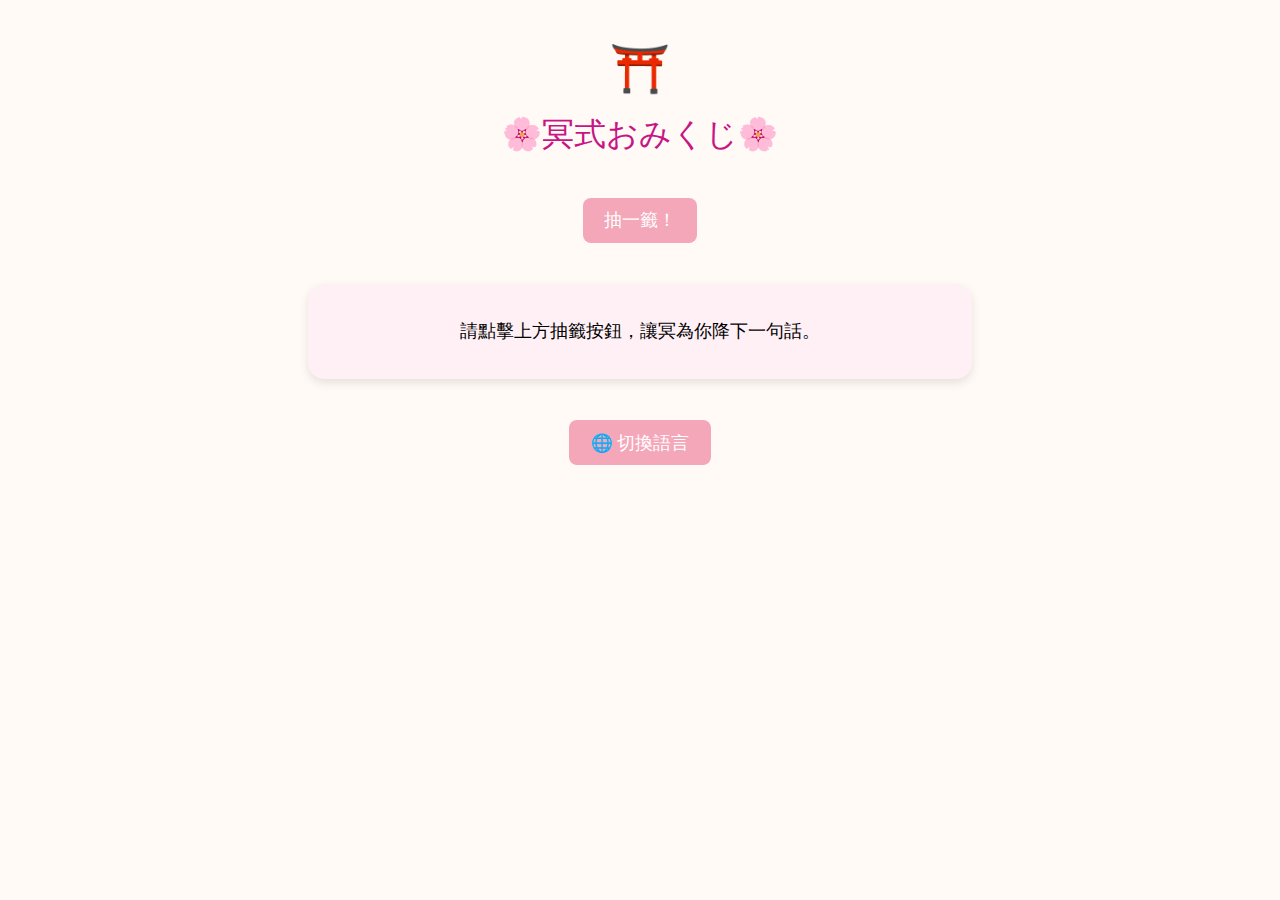
<file: index.html>
<!DOCTYPE html>
<html lang="zh-Hant">
<head>
  <meta charset="UTF-8">
  <title>冥式おみくじ</title>
  <style>
    body {
      font-family: 'Noto Serif TC', serif;
      background: #fffaf5;
      text-align: center;
      padding: 2em;
    }
    .shrine {
      font-size: 3em;
    }
    .title {
      font-size: 2em;
      margin: 0.5em 0 1em;
      color: #c71585;
    }
    .omikuji-box {
      background: #fff0f5;
      border-radius: 1em;
      box-shadow: 0 4px 10px rgba(0,0,0,0.1);
      max-width: 600px;
      margin: 2em auto;
      padding: 2em;
    }
    button {
      font-size: 1.1em;
      padding: 0.6em 1.2em;
      margin: 0.5em;
      border: none;
      background-color: #f4a7b9;
      color: white;
      border-radius: 8px;
      cursor: pointer;
    }
    button:hover {
      background-color: #e68a9e;
    }
    .result {
      white-space: pre-wrap;
      font-size: 1.1em;
      line-height: 1.8em;
      text-align: center;
    }
  </style>
</head>
<body>
  <div class="shrine">⛩️</div>
  <div class="title">🌸冥式おみくじ🌸</div>
  <button onclick="drawFortune()">抽一籤！</button>
  <div class="omikuji-box">
    <div id="result" class="result">請點擊上方抽籤按鈕，讓冥為你降下一句話。</div>
  </div>
  <button onclick="switchLang()">🌐 切換語言</button>

  <script src="omikuji.js"></script>
</body>
</html>
</file>
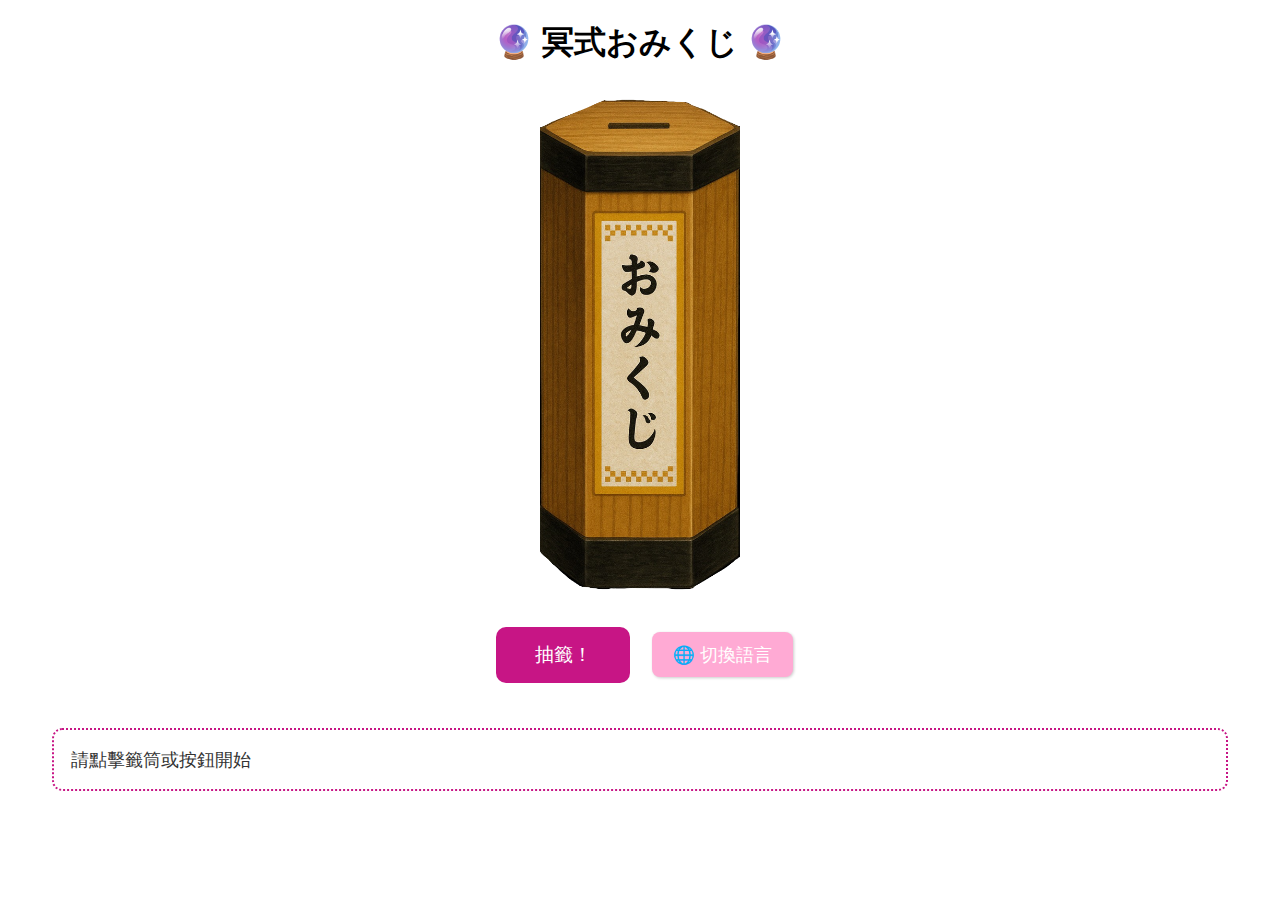
<file: draw.html>
<!DOCTYPE html>
<html lang="zh-Hant">
<head>
  <meta charset="UTF-8">
  <meta name="viewport" content="width=device-width, initial-scale=1.0">
  <title>冥式おみくじ</title>
  <link rel="stylesheet" href="style.css">
</head>
<body class="draw-page">
  <script src="main.js"></script>
  <h1 class="title" style="text-align:center;">🔮 冥式おみくじ 🔮</h1>

  <div class="omikuji-card-container">
    <img id="drawCard" src="omikuji_card.png" class="omikuji-card" alt="籤筒">
  </div>

  <div class="button-group" style="text-align:center;">
    <button class="draw-button" onclick="drawFortune()">抽籤！</button>
    <button class="lang-button" onclick="switchLang()">🌐 切換語言</button>
  </div>

  <div id="result" class="result-box">請點擊籤筒或按鈕開始</div>

  <audio id="bell" src="神社の鈴を鳴らす.mp3"></audio>
  <script src="omikuji.js"></script>
  <script>
    const bell = document.getElementById('bell');
    const card = document.getElementById('drawCard');
    card.onclick = () => {
      card.classList.add('shake');
      setTimeout(() => card.classList.remove('shake'), 500);
      bell.play();
      drawFortune();
    };
  </script>
</body>
</html>
</file>
<file: style.css>
/* 桜を表示するコンテナのスタイル */
.cherry-blossom-container {
  position: relative;
  height: 100vh;
  width: 100%;
  overflow: hidden;
}

/* 桜の花びらのスタイル */
.petal {
  position: absolute;
  background-color: #ffc0cb;
  border-radius: 150% 0 150% 0;
  animation: animate-petal 10s linear;
}

.petal::after {
  content: "";
  position: absolute;
  top: -14%;
  left: -10%;
  display: block;
  width: 100%;
  height: 100%;
  background-color: #ffc0cb;
  border-radius: 150% 0 150% 0;
  transform: rotate(15deg);
}

/* 花びらが降るアニメーション */
@keyframes animate-petal {
  0% {
    top: 0;
    opacity: 0;
    transform: rotate(0deg);
  }
  10% {
    opacity: 1;
  }
  90% {
    opacity: 1;
  }
  100% {
    opacity: 0;
    top: 100vh;
    transform: rotate(3000deg);
  }
}

#enterBtn {
  display: inline-block;
  padding: 1em 2.5em;
  font-size: 1.5em;
  background-color: #f4a7b9;
  color: white;
  border: none;
  border-radius: 12px;
  position: absolute;
  bottom: 15%;
  left: 50%;
  transform: translateX(-50%);
  box-shadow: 2px 2px 5px rgba(0,0,0,0.2);
}
#enterBtn:hover {
  background-color: #e68a9e;
}

.omikuji-card-container {
  display: flex;
  justify-content: center;
  margin-top: 2em;
}
.omikuji-card {
  width: 200px;
  max-width: 90%;
  cursor: pointer;
  transition: transform 0.3s;
}
.button-group {
  margin-top: 1.5em;
}
.draw-button {
  background-color: #c71585;
  color: white;
  font-size: 1.2em;
  border: none;
  padding: 0.8em 2em;
  margin: 0.5em;
  border-radius: 10px;
}
.result-box {
  margin: 2em auto;
  max-width: 90%;
  border: 2px dotted #c71585;
  border-radius: 10px;
  padding: 1em;
  font-size: 1.1em;
  background: #fff;
  color: #333;
  text-align: left;
  white-space: pre-line;
}

.lang-button {
  background-color: #ffaad4;
  color: white;
  font-size: 1.1em;
  padding: 0.6em 1.2em;
  border: none;
  border-radius: 8px;
  margin-left: 0.5em;
  box-shadow: 1px 1px 3px rgba(0,0,0,0.2);
}
.lang-button:hover {
  background-color: #f78fb3;
}
</file>
